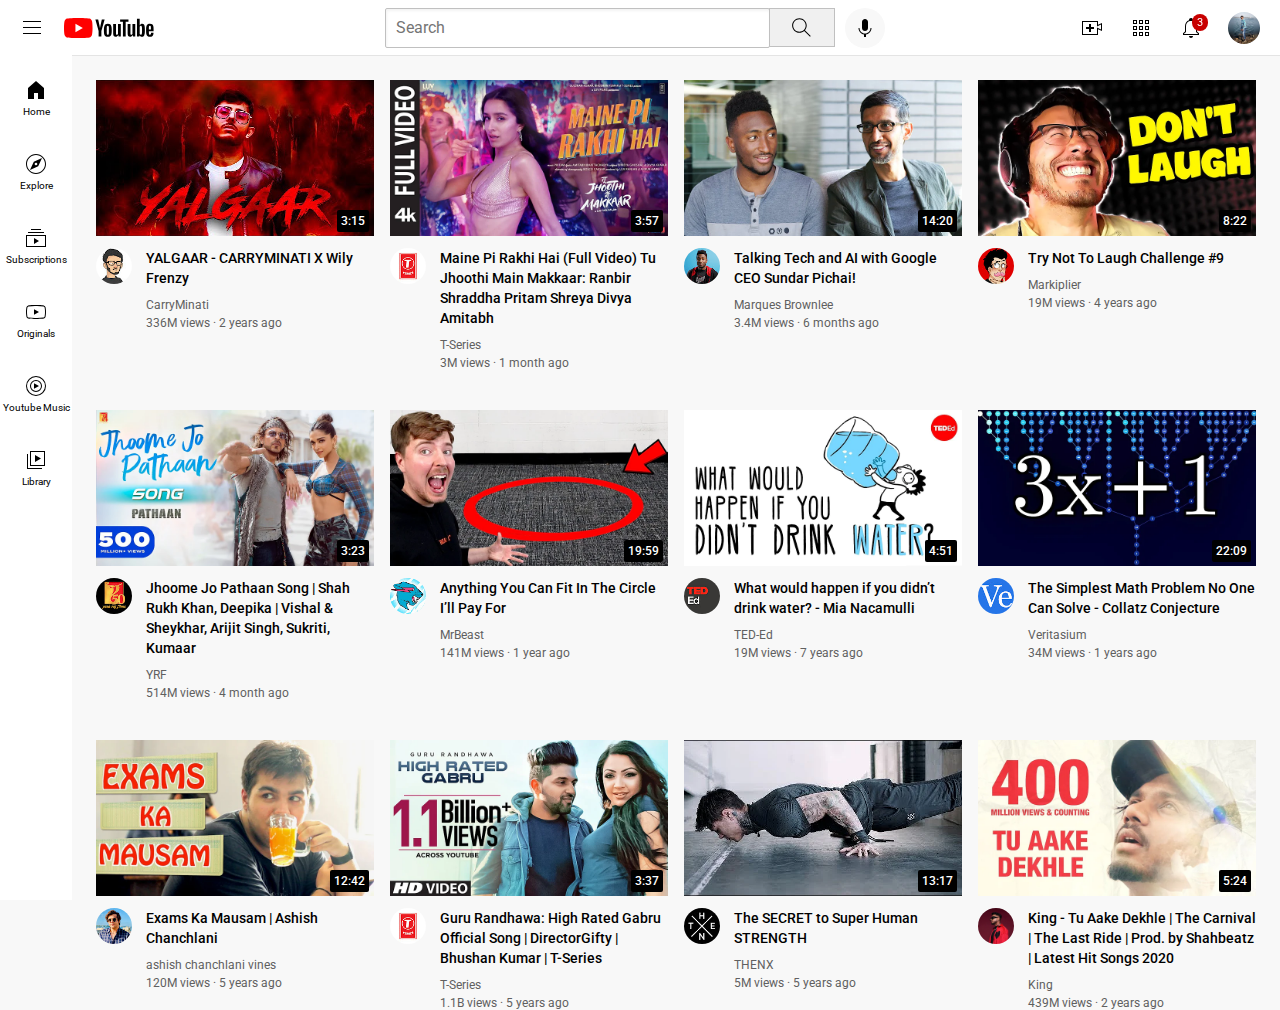
<file: index.html>
<!DOCTYPE html>
<html>

<head>
  <title>YouTube.com Clone</title>

  <link rel="preconnect" href="https://fonts.googleapis.com">
  <link rel="preconnect" href="https://fonts.gstatic.com" crossorigin>
  <link href="https://fonts.googleapis.com/css2?family=Roboto:wght@400;500;700&display=swap" rel="stylesheet">

  <link rel="stylesheet" href="styles/general.css">
  <link rel="stylesheet" href="styles/header.css">
  <link rel="stylesheet" href="styles/video.css">
  <link rel="stylesheet" href="styles/sidebar.css">
</head>

<body>
  <div class="header">
    <div class="left-section">
      <img class="hamburger-menu" src="icons/hamburger-menu.svg">
      <img class="youtube-logo" src="icons/youtube-logo.svg">
    </div>
    <div class="middle-section">
      <input class="search-bar" type="text" placeholder="Search">
      <button class="search-button">
        <img class="search" src="icons/search.svg">
        <div class="tooltip">Search</div>
      </button>
      <button class="voice-search-button">
        <img class="voice-search-icon" src="icons/voice-search-icon.svg">
        <div class="tooltip">Search with your voice</div>
      </button>
    </div>
    <div class="right-section">
      <div class="upload-icon-container">
        <img class="upload" src="icons/upload.svg">
        <div class="tooltip">Create</div>
      </div>
      <div class="youtube-apps-container">
        <img class="youtube-apps" src="icons/youtube-apps.svg">
        <div class="tooltip">YouTube apps</div>
      </div>
      <div class="notifications-icon-contener">
        <img class="notifications" src="icons/notifications.svg">
        <div class="notifications-count">3</div>
        <div class="tooltip">Notifications</div>
      </div>

      <img class="soham_pic" src="chnnels-picture/soham_pic.jpg">
    </div>
  </div>

  <div class="sidebar">
    <div class="sidebar-link">
      <img src="icons/home.svg">
      <div>Home</div>
    </div>
    <div class="sidebar-link">
      <img src="icons/explore.svg">
      <div>Explore</div>
    </div>
    <div class="sidebar-link">
      <img src="icons/subscriptions.svg">
      <div>Subscriptions</div>
    </div>
    <div class="sidebar-link">
      <img src="icons/originals.svg">
      <div>Originals</div>
    </div>
    <div class="sidebar-link">
      <img src="icons/youtube-music.svg">
      <div>Youtube Music</div>
    </div>
    <div class="sidebar-link">
      <img src="icons/library.svg">
      <div>Library</div>
    </div>
  </div>

  <div class="video-grid">


    <div class="video-preview">
      <div class="thumbnail-row">
        <img class="Thum" src="Thumbnail/hqdefault.jpg">
        <div class="video-time">3:15</div>
      </div>
      <div class="video-info-grid">
        <div class="channel-picture">
          <img class="channel" src="chnnels-picture/channels4_profile.jpg">
        </div>
        <div class="video-info">
          <p class="video-title">
            YALGAAR - CARRYMINATI X Wily Frenzy
          </p>
          <p class="video-author">
            CarryMinati
          </p>
          <p class="video-stats">
            336M views &#183; 2 years ago
          </p>
        </div>
      </div>
    </div>


    <div class="video-preview">
      <div class="thumbnail-row">
        <img class="Thum" src="Thumbnail/hq720.webp">
        <div class="video-time">3:57</div>
      </div>
      <div class="video-info-grid">
        <div class="channel-picture">
          <img class="channel" src="chnnels-picture/channels4_profile (1).jpg">
        </div>
        <div class="video-info">
          <p class="video-title">
            Maine Pi Rakhi Hai (Full Video) Tu Jhoothi Main Makkaar: Ranbir Shraddha Pritam Shreya Divya Amitabh
          </p>
          <p class="video-author">
            T-Series
          </p>
          <p class="video-stats">
            3M views &#183; 1 month ago
          </p>
        </div>
      </div>
    </div>


    <div class="video-preview">
      <div class="thumbnail-row">
        <img class="Thum" src="Thumbnail/thumbnail-1.webp">
        <div class="video-time">14:20</div>
      </div>
      <div class="video-info-grid">
        <div class="channel-picture">
          <img class="channel" src="chnnels-picture/channel-1.jpeg">
        </div>
        <div class="video-info">
          <p class="video-title">
            Talking Tech and AI with Google CEO Sundar Pichai!
          </p>
          <p class="video-author">
            Marques Brownlee
          </p>
          <p class="video-stats">
            3.4M views &#183; 6 months ago
          </p>
        </div>
      </div>
    </div>


    <div class="video-preview">
      <div class="thumbnail-row">
        <img class="Thum" src="Thumbnail/thumbnail-2.webp">
        <div class="video-time">8:22</div>
      </div>
      <div class="video-info-grid">
        <div class="channel-picture">
          <img class="channel" src="chnnels-picture/channel-2.jpeg">
        </div>
        <div class="video-info">
          <p class="video-title">
            Try Not To Laugh Challenge #9
          <p class="video-author">
            Markiplier
          </p>
          <p class="video-stats">
            19M views &#183; 4 years ago
          </p>
        </div>
      </div>
    </div>


    <div class="video-preview">
      <div class="thumbnail-row">
        <img class="Thum" src="Thumbnail/thumbnail-3.webp">
        <div class="video-time">3:23</div>
      </div>
      <div class="video-info-grid">
        <div class="channel-picture">
          <img class="channel" src="chnnels-picture/channels4_profile3.jpg">
        </div>
        <div class="video-info">
          <p class="video-title">
            Jhoome Jo Pathaan Song | Shah Rukh Khan, Deepika | Vishal & Sheykhar, Arijit Singh, Sukriti, Kumaar
          </p>
          <p class="video-author">
            YRF
          </p>
          <p class="video-stats">
            514M views &#183; 4 month ago
          </p>
        </div>
      </div>
    </div>


    <div class="video-preview">
      <div class="thumbnail-row">
        <img class="Thum" src="Thumbnail/thumbnail-6.webp">
        <div class="video-time">19:59</div>
      </div>
      <div class="video-info-grid">
        <div class="channel-picture">
          <img class="channel" src="chnnels-picture/channel-6.jpeg">
        </div>
        <div class="video-info">
          <p class="video-title">
            Anything You Can Fit In The Circle I’ll Pay For
          </p>
          <p class="video-author">
            MrBeast
          </p>
          <p class="video-stats">
            141M views &#183; 1 year ago
          </p>
        </div>
      </div>
    </div>


    <div class="video-preview">
      <div class="thumbnail-row">
        <img class="Thum" src="Thumbnail/thumbnail-7.webp">
        <div class="video-time">4:51</div>
      </div>
      <div class="video-info-grid">
        <div class="channel-picture">
          <img class="channel" src="chnnels-picture/channel-7.jpeg">
        </div>
        <div class="video-info">
          <p class="video-title">
            What would happen if you didn’t drink water? - Mia Nacamulli
          </p>
          <p class="video-author">
            TED-Ed
          </p>
          <p class="video-stats">
            19M views &#183; 7 years ago
          </p>
        </div>
      </div>
    </div>


    <div class="video-preview">
      <div class="thumbnail-row">
        <img class="Thum" src="Thumbnail/thumbnail-8.webp">
        <div class="video-time">22:09</div>
      </div>
      <div class="video-info-grid">
        <div class="channel-picture">
          <img class="channel" src="chnnels-picture/channel-8.jpeg">
        </div>
        <div class="video-info">
          <p class="video-title">
            The Simplest Math Problem No One Can Solve - Collatz Conjecture
          </p>
          <p class="video-author">
            Veritasium
          </p>
          <p class="video-stats">
            34M views &#183; 1 years ago
          </p>
        </div>
      </div>
    </div>


    <div class="video-preview">
      <div class="thumbnail-row">
        <img class="Thum" src="Thumbnail/thamnail-9.webp">
        <div class="video-time">12:42</div>
      </div>
      <div class="video-info-grid">
        <div class="channel-picture">
          <img class="channel" src="chnnels-picture/channel-9.jpg">
        </div>
        <div class="video-info">
          <p class="video-title">
            Exams Ka Mausam | Ashish Chanchlani
          </p>
          <p class="video-author">
            ashish chanchlani vines
          </p>
          <p class="video-stats">
            120M views &#183; 5 years ago
          </p>
        </div>
      </div>
    </div>


    <div class="video-preview">
      <div class="thumbnail-row">
        <img class="Thum" src="Thumbnail/thumnail-10.webp">
        <div class="video-time">3:37</div>
      </div>
      <div class="video-info-grid">
        <div class="channel-picture">
          <img class="channel" src="chnnels-picture/channels4_profile (1).jpg">
        </div>
        <div class="video-info">
          <p class="video-title">
            Guru Randhawa: High Rated Gabru Official Song | DirectorGifty | Bhushan Kumar | T-Series
          <p class="video-author">
            T-Series
          </p>
          <p class="video-stats">
            1.1B views &#183; 5 years ago
          </p>
        </div>
      </div>
    </div>


    <div class="video-preview">
      <div class="thumbnail-row">
        <img class="Thum" src="Thumbnail/thumbnail-11.webp">
        <div class="video-time">13:17</div>
      </div>
      <div class="video-info-grid">
        <div class="channel-picture">
          <img class="channel" src="chnnels-picture/channel-11.jpeg">
        </div>
        <div class="video-info">
          <p class="video-title">
            The SECRET to Super Human STRENGTH
          </p>
          <p class="video-author">
            THENX
          </p>
          <p class="video-stats">
            5M views &#183; 5 years ago
          </p>
        </div>
      </div>
    </div>


    <div class="video-preview">
      <div class="thumbnail-row">
        <img class="Thum" src="Thumbnail/thamnail-12.webp">
        <div class="video-time">5:24</div>
      </div>
      <div class="video-info-grid">
        <div class="channel-picture">
          <img class="channel" src="chnnels-picture/channels-12.jpg">
        </div>
        <div class="video-info">
          <p class="video-title">
            King - Tu Aake Dekhle | The Carnival | The Last Ride | Prod. by Shahbeatz | Latest Hit Songs 2020
          </p>
          <p class="video-author">
            King
          </p>
          <p class="video-stats">
            439M views &#183; 2 years ago
          </p>
        </div>
      </div>
    </div>


  </div>


</body>

</html>
</file>
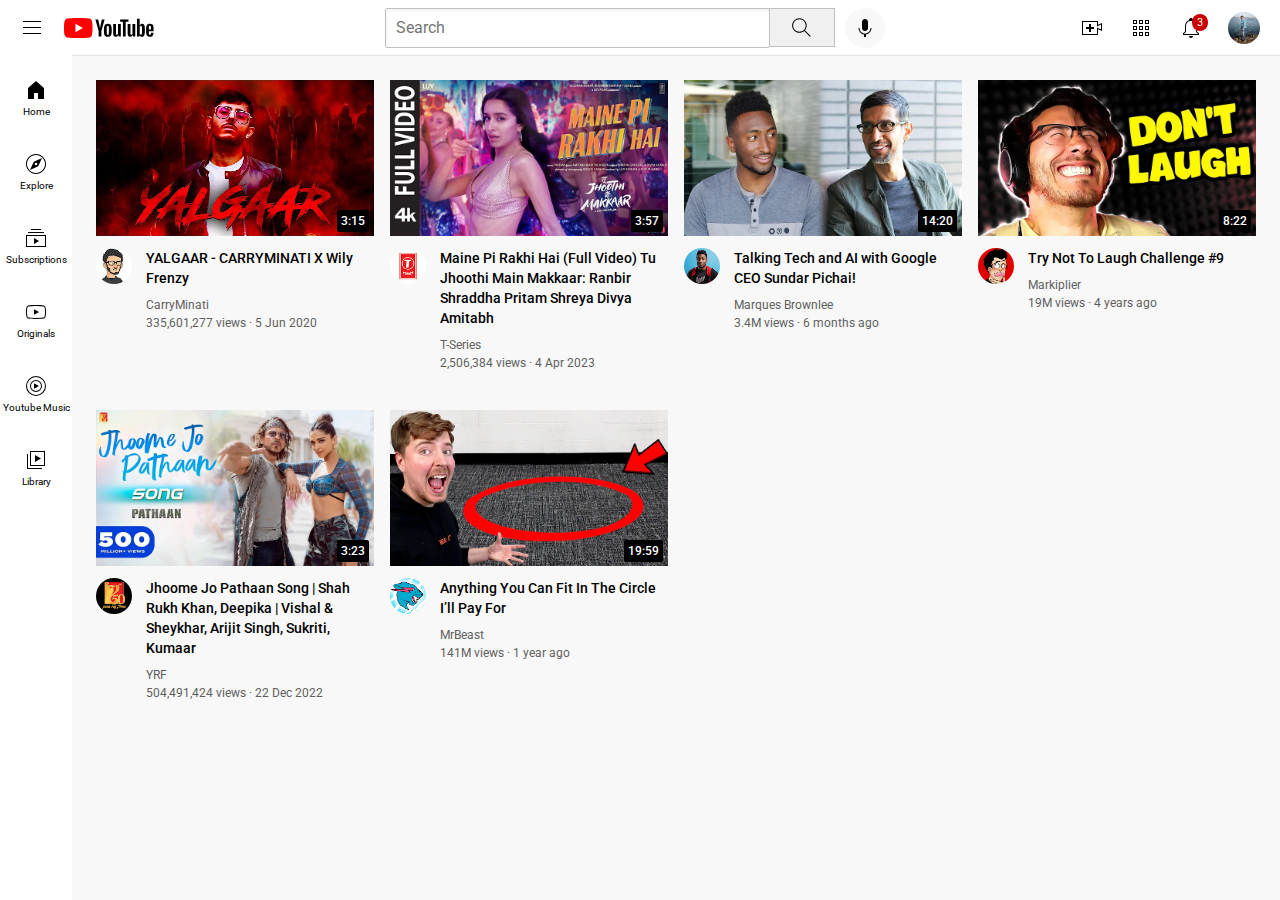
<file: youtube.html>
<!DOCTYPE html>
<html>

<head>
  <title>YouTube.com Clone</title>

  <link rel="preconnect" href="https://fonts.googleapis.com">
  <link rel="preconnect" href="https://fonts.gstatic.com" crossorigin>
  <link href="https://fonts.googleapis.com/css2?family=Roboto:wght@400;500;700&display=swap" rel="stylesheet">

  <link rel="stylesheet" href="styles/general.css">
  <link rel="stylesheet" href="styles/header.css">
  <link rel="stylesheet" href="styles/video.css">
  <link rel="stylesheet" href="styles/sidebar.css">
</head>

<body>
  <div class="header">
    <div class="left-section">
      <img class="hamburger-menu" src="icons/hamburger-menu.svg">
      <img class="youtube-logo" src="icons/youtube-logo.svg">
    </div>
    <div class="middle-section">
      <input class="search-bar" type="text" placeholder="Search">
      <button class="search-button">
        <img class="search" src="icons/search.svg">
        <div class="tooltip">Search</div>
      </button>
      <button class="voice-search-button">
        <img class="voice-search-icon" src="icons/voice-search-icon.svg">
        <div class="tooltip">Search with your voice</div>
      </button>
    </div>
    <div class="right-section">
      <div class="upload-icon-container">
        <img class="upload" src="icons/upload.svg">
        <div class="tooltip">Create</div>
      </div>
      <div class="youtube-apps-container">
        <img class="youtube-apps" src="icons/youtube-apps.svg">
        <div class="tooltip">YouTube apps</div>
      </div>
      <div class="notifications-icon-contener">
        <img class="notifications" src="icons/notifications.svg">
        <div class="notifications-count">3</div>
        <div class="tooltip">Notifications</div>
      </div>

      <img class="soham_pic" src="chnnels-picture/soham_pic.jpg">
    </div>
  </div>

  <div class="sidebar">
    <div class="sidebar-link">
      <img src="icons/home.svg">
      <div>Home</div>
    </div>
    <div class="sidebar-link">
      <img src="icons/explore.svg">
      <div>Explore</div>
    </div>
    <div class="sidebar-link">
      <img src="icons/subscriptions.svg">
      <div>Subscriptions</div>
    </div>
    <div class="sidebar-link">
      <img src="icons/originals.svg">
      <div>Originals</div>
    </div>
    <div class="sidebar-link">
      <img src="icons/youtube-music.svg">
      <div>Youtube Music</div>
    </div>
    <div class="sidebar-link">
      <img src="icons/library.svg">
      <div>Library</div>
    </div>
  </div>

  <div class="video-grid">
    <div class="video-preview">
      <div class="thumbnail-row">
        <img class="Thum" src="Thumbnail/hqdefault.jpg">
        <div class="video-time">3:15</div>
      </div>
      <div class="video-info-grid">
        <div class="channel-picture">
          <img class="channel" src="chnnels-picture/channels4_profile.jpg">
        </div>
        <div class="video-info">
          <p class="video-title">
            YALGAAR - CARRYMINATI X Wily Frenzy
          </p>
          <p class="video-author">
            CarryMinati
          </p>
          <p class="video-stats">
            335,601,277 views &#183; 5 Jun 2020
          </p>
        </div>
      </div>
    </div>


    <div class="video-preview">
      <div class="thumbnail-row">
        <img class="Thum" src="Thumbnail/hq720.webp">
        <div class="video-time">3:57</div>
      </div>
      <div class="video-info-grid">
        <div class="channel-picture">
          <img class="channel" src="chnnels-picture/channels4_profile (1).jpg">
        </div>
        <div class="video-info">
          <p class="video-title">
            Maine Pi Rakhi Hai (Full Video) Tu Jhoothi Main Makkaar: Ranbir Shraddha Pritam Shreya Divya Amitabh
          </p>
          <p class="video-author">
            T-Series
          </p>
          <p class="video-stats">
            2,506,384 views &#183; 4 Apr 2023
          </p>
        </div>
      </div>
    </div>


    <div class="video-preview">
      <div class="thumbnail-row">
        <img class="Thum" src="Thumbnail/thumbnail-1.webp">
        <div class="video-time">14:20</div>
      </div>
      <div class="video-info-grid">
        <div class="channel-picture">
          <img class="channel" src="chnnels-picture/channel-1.jpeg">
        </div>
        <div class="video-info">
          <p class="video-title">
            Talking Tech and AI with Google CEO Sundar Pichai!
          </p>
          <p class="video-author">
            Marques Brownlee
          </p>
          <p class="video-stats">
            3.4M views &#183; 6 months ago
          </p>
        </div>
      </div>
    </div>


    <div class="video-preview">
      <div class="thumbnail-row">
        <img class="Thum" src="Thumbnail/thumbnail-2.webp">
        <div class="video-time">8:22</div>
      </div>
      <div class="video-info-grid">
        <div class="channel-picture">
          <img class="channel" src="chnnels-picture/channel-2.jpeg">
        </div>
        <div class="video-info">
          <p class="video-title">
            Try Not To Laugh Challenge #9
          <p class="video-author">
            Markiplier
          </p>
          <p class="video-stats">
            19M views &#183; 4 years ago
          </p>
        </div>
      </div>
    </div>


    <div class="video-preview">
      <div class="thumbnail-row">
        <img class="Thum" src="Thumbnail/thumbnail-3.webp">
        <div class="video-time">3:23</div>
      </div>
      <div class="video-info-grid">
        <div class="channel-picture">
          <img class="channel" src="chnnels-picture/channels4_profile3.jpg">
        </div>
        <div class="video-info">
          <p class="video-title">
            Jhoome Jo Pathaan Song | Shah Rukh Khan, Deepika | Vishal & Sheykhar, Arijit Singh, Sukriti, Kumaar
          </p>
          <p class="video-author">
            YRF
          </p>
          <p class="video-stats">
            504,491,424 views &#183; 22 Dec 2022
          </p>
        </div>
      </div>
    </div>


    <div class="video-preview">
      <div class="thumbnail-row">
        <img class="Thum" src="Thumbnail/thumbnail-6.webp">
        <div class="video-time">19:59</div>
      </div>
      <div class="video-info-grid">
        <div class="channel-picture">
          <img class="channel" src="chnnels-picture/channel-6.jpeg">
        </div>
        <div class="video-info">
          <p class="video-title">
            Anything You Can Fit In The Circle I’ll Pay For
          </p>
          <p class="video-author">
            MrBeast
          </p>
          <p class="video-stats">
            141M views &#183; 1 year ago
          </p>
        </div>
      </div>
    </div>
  </div>


</body>

</html>
</file>
<file: styles/general.css>
p {
  font-family: roboto, arial;
  margin-top: 0;
  margin-bottom: 0;
}

body {
  margin: 0;
  padding-top: 80px;
  padding-left: 96px;
  padding-right: 24px;
  background-color: rgb(248, 248, 248);
}
</file>
<file: styles/header.css>
.header {
  height: 55px;

  display: flex;
  flex-direction: row;
  justify-content: space-between;

  position: fixed;
  top: 0px;
  left: 0px;
  right: 0px;
  z-index: 100;

  background-color: white;
  border-bottom-width: 1px;
  border-bottom-style: solid;
  border-bottom-color: rgb(228, 228, 228);
}

.left-section {
  display: flex;
  align-items: center;
}

.hamburger-menu {
  height: 24px;
  margin-left: 20px;
  margin-right: 20px;
}

.youtube-logo {
  height: 20px;
}

.middle-section {
  flex: 1;
  margin-left: 70px;
  margin-right: 35px;
  max-width: 500px;
  display: flex;
  align-items: center;
}

.search-bar {
  flex: 1;
  height: 36px;
  padding-left: 10px;
  font-size: 14px;
  border-width: 1px;
  border-style: solid;
  border-color: rgb(192, 192, 192);
  border-radius: 2px;
  box-shadow: inset 1px 2px 3px rgb(0, 0, 0, 0.05);
  width: 0;
}

.search-bar::placeholder {
  font-family: roboto, arial;
  font-size: 16px;
}

.search-button {
  height: 39px;
  width: 66px;
  background-color: rgb(240, 240, 240);
  border-width: 1px;
  border-style: solid;
  border-color: rgb(192, 192, 192);
  margin-left: -1.5px;
  margin-right: 10px;
}

.search-button,
.voice-search-button,
.upload-icon-container,
.youtube-apps-container,
.notifications-icon-contener {
  position: relative;
  display: flex;
  justify-content: center;
  align-items: center;
}

.search-button .tooltip,
.voice-search-button .tooltip,
.upload-icon-container .tooltip,
.youtube-apps-container .tooltip,
.notifications-icon-contener .tooltip {
  font-family: Roboto, Arial;
  position: absolute;
  background-color: gray;
  color: white;
  padding-bottom: 4px;
  padding-top: 4px;
  padding-left: 8px;
  padding-right: 8px;
  font-size: 12px;
  border-radius: 2px;
  bottom: -30px;
  opacity: 0;
  transition: opacity 0.15s;
  pointer-events: none;
  white-space: nowrap;
}

.search-button:hover .tooltip,
.voice-search-button:hover .tooltip,
.upload-icon-container:hover .tooltip,
.youtube-apps-container:hover .tooltip,
.notifications-icon-contener:hover .tooltip {
  opacity: 1;
}

.search {
  height: 25px;
}

.voice-search-button {
  height: 40px;
  width: 40px;
  border-radius: 20px;
  border: none;
  background-color: rgb(248, 248, 248);
}

.voice-search-icon {
  height: 24px;
}

.right-section {
  width: 180px;
  display: flex;
  justify-content: space-between;
  align-items: center;
  margin-right: 20px;
  flex-shrink: 0;
}

.upload {
  height: 24px;
}

.youtube-apps {
  height: 24px;
}

.notifications {
  height: 24px;
}

.notifications-icon-contener {
  position: relative;
}

.notifications-count {
  position: absolute;
  top: -2px;
  right: -5px;
  background-color: rgb(200, 0, 0);
  color: white;
  font-family: roboto, arial;
  font-size: 11px;
  padding-left: 5px;
  padding-right: 5px;
  padding-top: 2px;
  padding-bottom: 2px;
  border-radius: 10px;
}

.soham_pic {
  height: 32px;
  border-radius: 16px;
}
</file>
<file: styles/video.css>
.Thum {
  width: 100%;
}

.video-title {
  margin-top: 0px;
  font-size: 14px;
  font-weight: 500;
  line-height: 20px;
  margin-bottom: 10px;
}

.video-author {
  font-size: 12px;
  color: rgb(96, 96, 96);
  margin-bottom: 4px;
}

.video-stats {
  font-size: 12px;
  color: rgb(96, 96, 96);
}

.channel {
  width: 36px;
  border-radius: 50px;
}

.thumbnail-row {
  margin-bottom: 8px;
  position: relative;
}

.video-time {
  font-family: roboto, arial;
  font-size: 12px;
  font-weight: 500;
  padding-left: 4px;
  padding-right: 4px;
  padding-top: 4px;
  padding-bottom: 4px;
  border-radius: 2px;
  background-color: black;
  color: white;
  position: absolute;
  bottom: 8px;
  right: 5px;
}

.video-info-grid {
  display: grid;
  grid-template-columns: 50px 1fr;
}

.video-grid {
  display: grid;
  grid-template-columns: 1fr 1fr 1fr;
  column-gap: 16px;
  row-gap: 40px;
}

@media (max-width: 750px) {
  .video-grid {
    grid-template-columns: 1fr 1fr;
  }
}

@media (min-width: 751px) and (max-width: 999px) {
  .video-grid {
    grid-template-columns: 1fr 1fr 1fr;
  }
}

@media (min-width: 1000px) {
  .video-grid {
    grid-template-columns: 1fr 1fr 1fr 1fr;
  }
}
</file>
<file: styles/sidebar.css>
.sidebar {
  position: fixed;
  left: 0;
  bottom: 0;
  top: 55px;
  background-color: white;
  width: 72px;
  z-index: 200;
  padding-top: 5px;
}

.sidebar-link {
  height: 74px;
  display: flex;
  justify-content: center;
  align-items: center;
  flex-direction: column;
  cursor: pointer;
}

.sidebar-link:hover {
  background-color: rgb(235, 235, 235);
}

.sidebar-link img {
  height: 24px;
  margin-bottom: 4px;
}

.sidebar-link div {
  font-family: Roboto, Arial;
  font-size: 10px;
}
</file>
